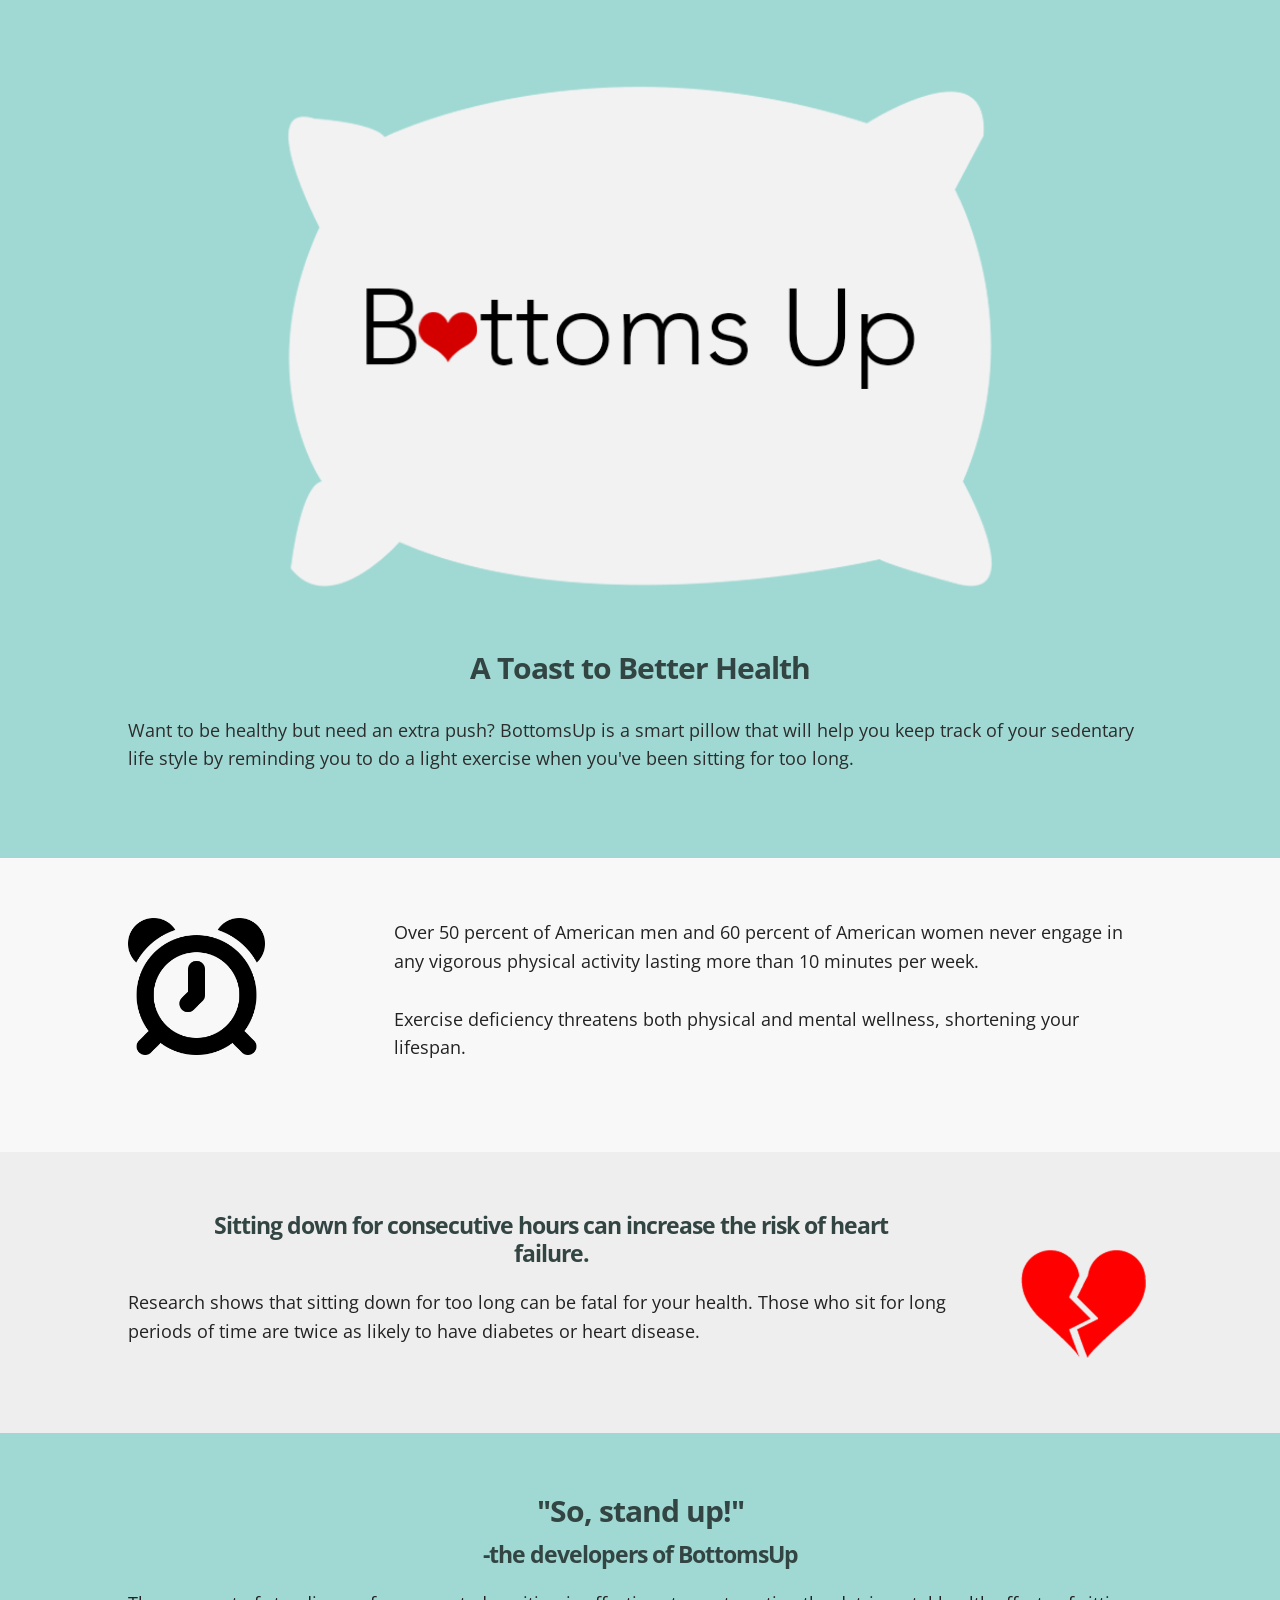
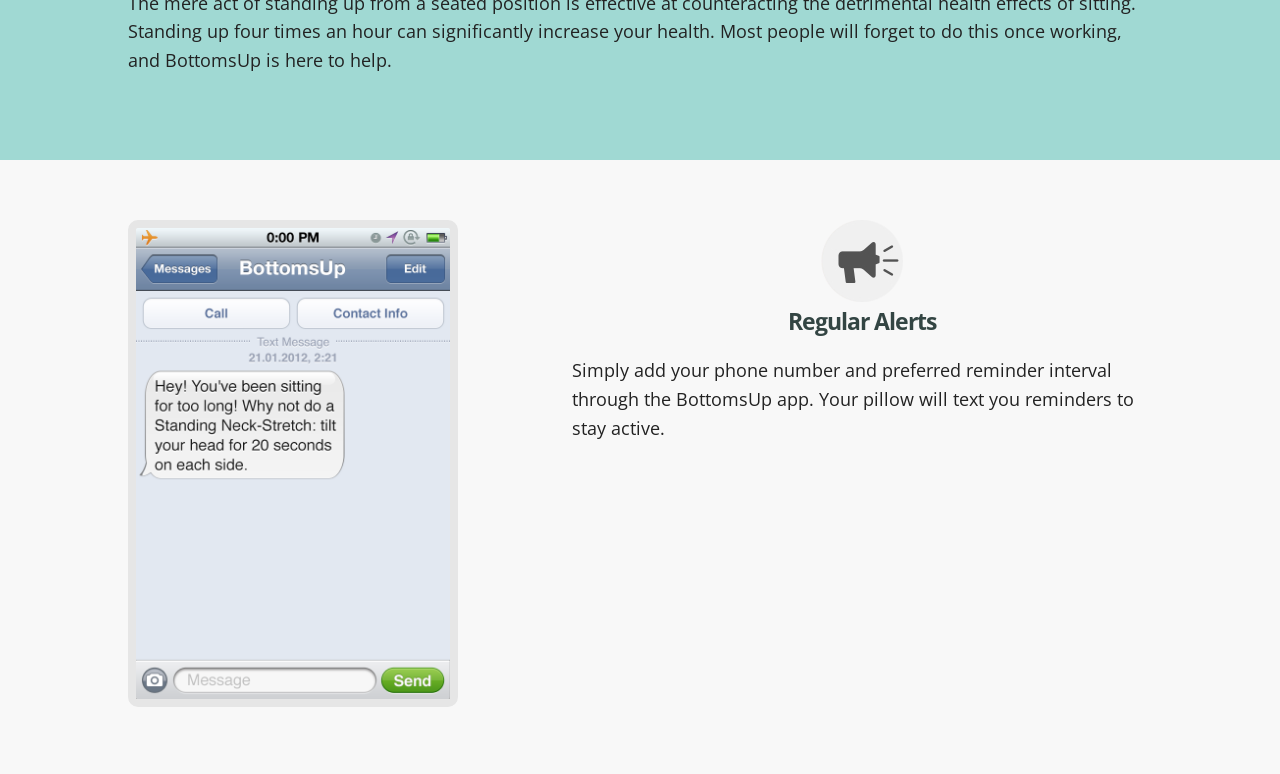
<file: index.html>
<!DOCTYPE html>
<html lang="en">
  <head>
    <meta charset="utf-8">
    <meta http-equiv="X-UA-Compatible" content="IE=edge">
    <meta name="viewport" content="width=device-width, initial-scale=1">
    <meta name="description" content="">
    <meta name="author" content="">

    <title>Bottoms Up</title>

    <link href='http://fonts.googleapis.com/css?family=Open+Sans' rel='stylesheet' type='text/css'>
    <link href="css/normalize.css" rel="stylesheet">
     <link href="css/skeleton.css" rel="stylesheet">
     <link href="css/home.css" rel="stylesheet">
  </head>

  <body>

    <div class = "row">
      <div class = "twelve columns">
        <h1 id = "header" align = "center"><img src="images/pillow.png" id="pillow"> <br>A Toast to Better Health</h1>
      </div>
    </div>
    <div class = "row">
      <div class = "twelve columns">
        <p id="descrip"> Want to be healthy but need an extra push? BottomsUp is a smart pillow that will help you keep track of your sedentary life style by reminding you to do a light exercise when you've been sitting for too long.</p>
      </div>
    </div>
    <div id="first" class = "row">
      <div class = "two columns">
        <img src="images/time.png" id="time"> 
      </div>
      <div class = "one column"><p></p></div>
      <div class = "nine columns">
        <p id = "one">Over 50 percent of American men and 60 percent of American women never engage in any vigorous physical activity lasting more than 10 minutes per week. <br><br>Exercise deficiency threatens both physical and mental wellness, shortening your lifespan.</p>
      </div>
    </div>
    <div id="second" class = "row">
      <div class = "ten columns">
        <h2>Sitting down for consecutive hours can increase the risk of heart failure.</h2>
        <p id = "two">Research shows that sitting down for too long can be fatal for your health. Those who sit for long periods of time are twice as likely to have diabetes or heart disease.</p>
      </div>
      <div class = "two columns">
        <img src = "images/heart.png" id = "heart">
      </div>
    </div>
    <div id = "third" class = "row">
     <div class = "twelve columns">          
      <h1 align = "center">"So, stand up!"</h1>
      <br>
      <h2 align = "center">-the developers of BottomsUp</h2>
      <p>The mere act of standing up from a seated position is effective at counteracting the detrimental health effects of sitting. Standing up four times an hour can significantly increase your health. Most people will forget to do this once working, and BottomsUp is here to help.</p>
      </div>
    </div>
    <div id = "fourth" class = "row">
      <div class = "four columns">            
        <img id="phone" src="images/phone.png" > 
       </div>
      <div class = "one column"><p></p></div>
      <div class = "seven columns">
          <h2>
          <img id="megaphone" src="images/megaphone.png"><br>
          Regular Alerts</h2>
          <p id = "three">Simply add your phone number and preferred reminder interval through the BottomsUp app. Your pillow will text you reminders to stay active. </p>
      </div>
    </div>

  </body>
</html>
</file>
<file: css/skeleton.css>
/*
* Skeleton V2.0.4
* Copyright 2014, Dave Gamache
* www.getskeleton.com
* Free to use under the MIT license.
* http://www.opensource.org/licenses/mit-license.php
* 12/29/2014
*/


/* Table of contents
––––––––––––––––––––––––––––––––––––––––––––––––––
- Grid
- Base Styles
- Typography
- Links
- Buttons
- Forms
- Lists
- Code
- Tables
- Spacing
- Utilities
- Clearing
- Media Queries
*/


/* Grid
–––––––––––––––––––––––––––––––––––––––––––––––––– */
.container {
  position: relative;
  width: 100%;
  max-width: 960px;
  margin: 0 auto;
  padding: 0 20px;
  box-sizing: border-box; }
.column,
.columns {
  width: 100%;
  float: left;
  box-sizing: border-box; }

/* For devices larger than 400px */
@media (min-width: 400px) {
  .container {
    width: 85%;
    padding: 0; }
}

/* For devices larger than 550px */
@media (min-width: 550px) {
  .container {
    width: 80%; }
  .column,
  .columns {
    margin-left: 4%; }
  .column:first-child,
  .columns:first-child {
    margin-left: 0; }

  .one.column,
  .one.columns                    { width: 4.66666666667%; }
  .two.columns                    { width: 13.3333333333%; }
  .three.columns                  { width: 22%;            }
  .four.columns                   { width: 30.6666666667%; }
  .five.columns                   { width: 39.3333333333%; }
  .six.columns                    { width: 48%;            }
  .seven.columns                  { width: 56.6666666667%; }
  .eight.columns                  { width: 65.3333333333%; }
  .nine.columns                   { width: 74.0%;          }
  .ten.columns                    { width: 82.6666666667%; }
  .eleven.columns                 { width: 91.3333333333%; }
  .twelve.columns                 { width: 100%; margin-left: 0; }

  .one-third.column               { width: 30.6666666667%; }
  .two-thirds.column              { width: 65.3333333333%; }

  .one-half.column                { width: 48%; }

  /* Offsets */
  .offset-by-one.column,
  .offset-by-one.columns          { margin-left: 8.66666666667%; }
  .offset-by-two.column,
  .offset-by-two.columns          { margin-left: 17.3333333333%; }
  .offset-by-three.column,
  .offset-by-three.columns        { margin-left: 26%;            }
  .offset-by-four.column,
  .offset-by-four.columns         { margin-left: 34.6666666667%; }
  .offset-by-five.column,
  .offset-by-five.columns         { margin-left: 43.3333333333%; }
  .offset-by-six.column,
  .offset-by-six.columns          { margin-left: 52%;            }
  .offset-by-seven.column,
  .offset-by-seven.columns        { margin-left: 60.6666666667%; }
  .offset-by-eight.column,
  .offset-by-eight.columns        { margin-left: 69.3333333333%; }
  .offset-by-nine.column,
  .offset-by-nine.columns         { margin-left: 78.0%;          }
  .offset-by-ten.column,
  .offset-by-ten.columns          { margin-left: 86.6666666667%; }
  .offset-by-eleven.column,
  .offset-by-eleven.columns       { margin-left: 95.3333333333%; }

  .offset-by-one-third.column,
  .offset-by-one-third.columns    { margin-left: 34.6666666667%; }
  .offset-by-two-thirds.column,
  .offset-by-two-thirds.columns   { margin-left: 69.3333333333%; }

  .offset-by-one-half.column,
  .offset-by-one-half.columns     { margin-left: 52%; }

}


/* Base Styles
–––––––––––––––––––––––––––––––––––––––––––––––––– */
/* NOTE
html is set to 62.5% so that all the REM measurements throughout Skeleton
are based on 10px sizing. So basically 1.5rem = 15px :) */
html {
  font-size: 62.5%; }
body {
  font-size: 1.5em; /* currently ems cause chrome bug misinterpreting rems on body element */
  line-height: 1.6;
  font-weight: 400;
  font-family: "Raleway", "HelveticaNeue", "Helvetica Neue", Helvetica, Arial, sans-serif;
  color: #222; }


/* Typography
–––––––––––––––––––––––––––––––––––––––––––––––––– */
h1, h2, h3, h4, h5, h6 {
  margin-top: 0;
  margin-bottom: 2rem;
  font-weight: 300; }
h1 { font-size: 4.0rem; line-height: 1.2;  letter-spacing: -.1rem;}
h2 { font-size: 3.6rem; line-height: 1.25; letter-spacing: -.1rem; }
h3 { font-size: 3.0rem; line-height: 1.3;  letter-spacing: -.1rem; }
h4 { font-size: 2.4rem; line-height: 1.35; letter-spacing: -.08rem; }
h5 { font-size: 1.8rem; line-height: 1.5;  letter-spacing: -.05rem; }
h6 { font-size: 1.5rem; line-height: 1.6;  letter-spacing: 0; }

/* Larger than phablet */
@media (min-width: 550px) {
  h1 { font-size: 5.0rem; }
  h2 { font-size: 4.2rem; }
  h3 { font-size: 3.6rem; }
  h4 { font-size: 3.0rem; }
  h5 { font-size: 2.4rem; }
  h6 { font-size: 1.5rem; }
}

p {
  margin-top: 0; }


/* Links
–––––––––––––––––––––––––––––––––––––––––––––––––– */
a {
  color: #1EAEDB; }
a:hover {
  color: #0FA0CE; }


/* Buttons
–––––––––––––––––––––––––––––––––––––––––––––––––– */
.button,
button,
input[type="submit"],
input[type="reset"],
input[type="button"] {
  display: inline-block;
  height: 38px;
  padding: 0 30px;
  color: #555;
  text-align: center;
  font-size: 11px;
  font-weight: 600;
  line-height: 38px;
  letter-spacing: .1rem;
  text-transform: uppercase;
  text-decoration: none;
  white-space: nowrap;
  background-color: transparent;
  border-radius: 4px;
  border: 1px solid #bbb;
  cursor: pointer;
  box-sizing: border-box; }
.button:hover,
button:hover,
input[type="submit"]:hover,
input[type="reset"]:hover,
input[type="button"]:hover,
.button:focus,
button:focus,
input[type="submit"]:focus,
input[type="reset"]:focus,
input[type="button"]:focus {
  color: #333;
  border-color: #888;
  outline: 0; }
.button.button-primary,
button.button-primary,
input[type="submit"].button-primary,
input[type="reset"].button-primary,
input[type="button"].button-primary {
  color: #FFF;
  background-color: #33C3F0;
  border-color: #33C3F0; }
.button.button-primary:hover,
button.button-primary:hover,
input[type="submit"].button-primary:hover,
input[type="reset"].button-primary:hover,
input[type="button"].button-primary:hover,
.button.button-primary:focus,
button.button-primary:focus,
input[type="submit"].button-primary:focus,
input[type="reset"].button-primary:focus,
input[type="button"].button-primary:focus {
  color: #FFF;
  background-color: #1EAEDB;
  border-color: #1EAEDB; }


/* Forms
–––––––––––––––––––––––––––––––––––––––––––––––––– */
input[type="email"],
input[type="number"],
input[type="search"],
input[type="text"],
input[type="tel"],
input[type="url"],
input[type="password"],
textarea,
select {
  height: 38px;
  padding: 6px 10px; /* The 6px vertically centers text on FF, ignored by Webkit */
  background-color: #fff;
  border: 1px solid #D1D1D1;
  border-radius: 4px;
  box-shadow: none;
  box-sizing: border-box; }
/* Removes awkward default styles on some inputs for iOS */
input[type="email"],
input[type="number"],
input[type="search"],
input[type="text"],
input[type="tel"],
input[type="url"],
input[type="password"],
textarea {
  -webkit-appearance: none;
     -moz-appearance: none;
          appearance: none; }
textarea {
  min-height: 65px;
  padding-top: 6px;
  padding-bottom: 6px; }
input[type="email"]:focus,
input[type="number"]:focus,
input[type="search"]:focus,
input[type="text"]:focus,
input[type="tel"]:focus,
input[type="url"]:focus,
input[type="password"]:focus,
textarea:focus,
select:focus {
  border: 1px solid #33C3F0;
  outline: 0; }
label,
legend {
  display: block;
  margin-bottom: .5rem;
  font-weight: 600; }
fieldset {
  padding: 0;
  border-width: 0; }
input[type="checkbox"],
input[type="radio"] {
  display: inline; }
label > .label-body {
  display: inline-block;
  margin-left: .5rem;
  font-weight: normal; }


/* Lists
–––––––––––––––––––––––––––––––––––––––––––––––––– */
ul {
  list-style: circle inside; }
ol {
  list-style: decimal inside; }
ol, ul {
  padding-left: 0;
  margin-top: 0; }
ul ul,
ul ol,
ol ol,
ol ul {
  margin: 1.5rem 0 1.5rem 3rem;
  font-size: 90%; }
li {
  margin-bottom: 1rem; }


/* Code
–––––––––––––––––––––––––––––––––––––––––––––––––– */
code {
  padding: .2rem .5rem;
  margin: 0 .2rem;
  font-size: 90%;
  white-space: nowrap;
  background: #F1F1F1;
  border: 1px solid #E1E1E1;
  border-radius: 4px; }
pre > code {
  display: block;
  padding: 1rem 1.5rem;
  white-space: pre; }


/* Tables
–––––––––––––––––––––––––––––––––––––––––––––––––– */
th,
td {
  padding: 12px 15px;
  text-align: left;
  border-bottom: 1px solid #E1E1E1; }
th:first-child,
td:first-child {
  padding-left: 0; }
th:last-child,
td:last-child {
  padding-right: 0; }


/* Spacing
–––––––––––––––––––––––––––––––––––––––––––––––––– */
button,
.button {
  margin-bottom: 1rem; }
input,
textarea,
select,
fieldset {
  margin-bottom: 1.5rem; }
pre,
blockquote,
dl,
figure,
table,
p,
ul,
ol,
form {
  margin-bottom: 2.5rem; }


/* Utilities
–––––––––––––––––––––––––––––––––––––––––––––––––– */
.u-full-width {
  width: 100%;
  box-sizing: border-box; }
.u-max-full-width {
  max-width: 100%;
  box-sizing: border-box; }
.u-pull-right {
  float: right; }
.u-pull-left {
  float: left; }


/* Misc
–––––––––––––––––––––––––––––––––––––––––––––––––– */
hr {
  margin-top: 3rem;
  margin-bottom: 3.5rem;
  border-width: 0;
  border-top: 1px solid #E1E1E1; }


/* Clearing
–––––––––––––––––––––––––––––––––––––––––––––––––– */

/* Self Clearing Goodness */
.container:after,
.row:after,
.u-cf {
  content: "";
  display: table;
  clear: both; }


/* Media Queries
–––––––––––––––––––––––––––––––––––––––––––––––––– */
/*
Note: The best way to structure the use of media queries is to create the queries
near the relevant code. For example, if you wanted to change the styles for buttons
on small devices, paste the mobile query code up in the buttons section and style it
there.
*/


/* Larger than mobile */
@media (min-width: 400px) {}

/* Larger than phablet (also point when grid becomes active) */
@media (min-width: 550px) {}

/* Larger than tablet */
@media (min-width: 750px) {}

/* Larger than desktop */
@media (min-width: 1000px) {}

/* Larger than Desktop HD */
@media (min-width: 1200px) {}
</file>
<file: css/home.css>
/* Move down content because we have a fixed navbar that is 50px tall */
body {
  background-color: #A0D9D3;
  margin: 0px;
}

#landing {
  height: 100%;
}

#pillow {
	position: relative;
	width: 80%;
	height: auto;
	margin-left: auto;
  margin-right: auto;
}

#header {
  margin-top: 2em;
  margin-bottom: 1em;
}

#heart {
  width: 100%;
  margin-top: 2em;
}

#phone {
  width: 100%;
  border: solid 8px #e6e6e6;
  border-radius: 10px;
}

h1{
	font-family: 'Open Sans';
	font-weight: bold;
  color: #334543;
  font-size: 2em;
  margin-bottom: -0.4em;
}

p {
	font-family: 'Open Sans';
	font-size: 1.2em;
}

h2 {
  font-family: 'Open Sans';
  font-weight: bold;
  color: #334543;
  font-size: 1.5em;
  text-align: center;
}

#descrip {
  padding-top: 0px;
	padding-bottom: 60px;
  color: #2c2c2c;
}

h2 {
	font-family: 'Open Sans';
	font-weight: bold;
	margin-left: 10%;
	margin-right: 10%;
}

#first{
	background-color: #F8F8F8;
	padding-top: 60px;
	padding-bottom: 60px;
	height: 160%;
}

#one, #three {
  text-align: left;
  
}

#two {
  text-align: left;
  margin: 0;
}

#time {
	width: 100%;
	height: auto;
  margin-bottom: 2em;
}

#second {
	background-color: #EEEEEE;
	padding-top: 60px;
	padding-bottom: 60px;
}

#third{
	padding-bottom: 60px;
	padding-top: 60px;
}

#fourth {
	background-color: #F8F8F8;
	padding-top: 60px;
  padding-bottom: 60px;
	text-align: center;
}

table{
  width: 80%;
  margin-left: auto;
  margin-right: auto;
}

tr {
  vertical-align: middle;
}

td {
  text-align: center;
}
.row {
  padding-left: 10%;
  padding-right: 10%;
}
</file>
